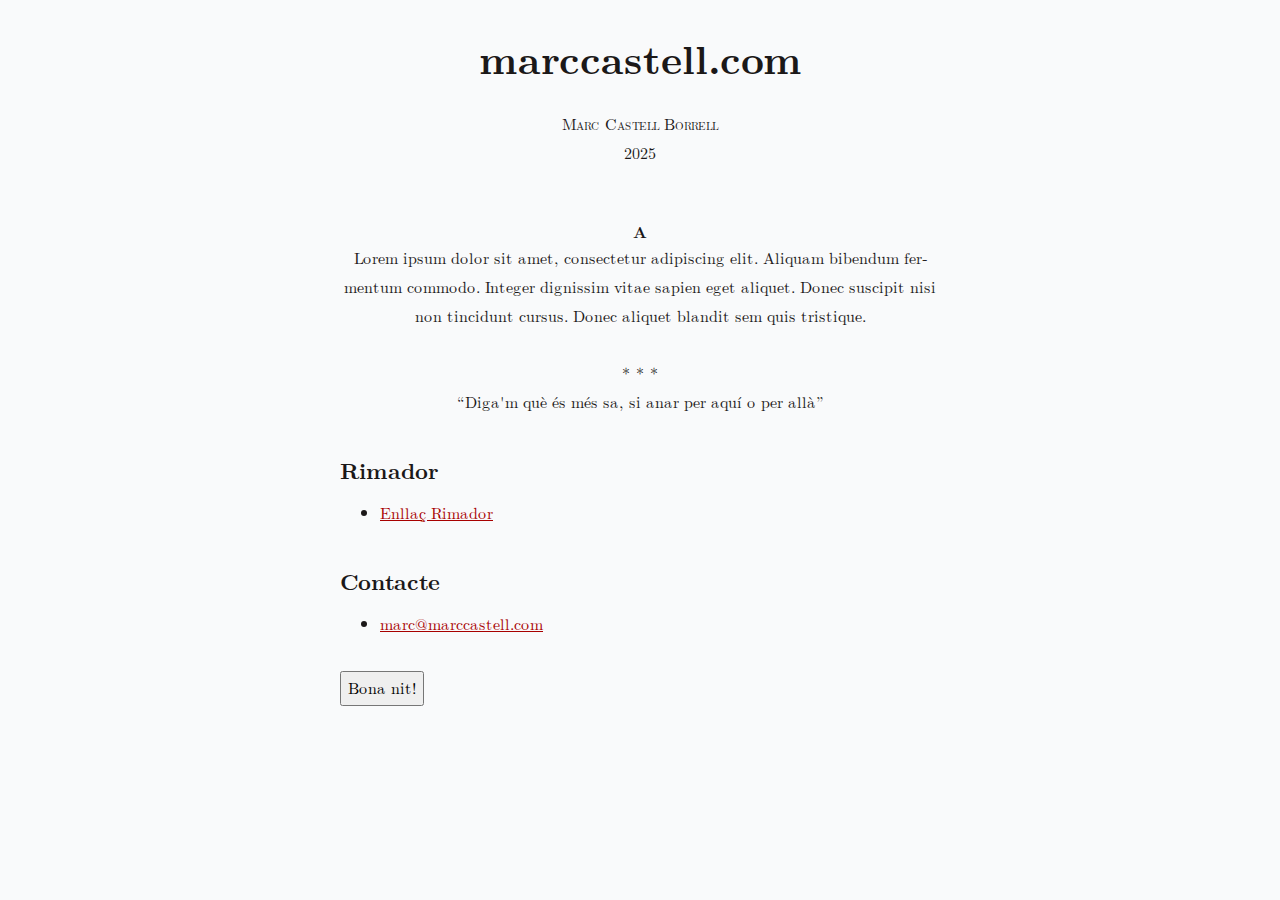
<file: index.html>
<!DOCTYPE html>
<html lang="en">

<head>
  <meta charset="UTF-8" />
  <meta name="viewport" content="width=device-width, initial-scale=1.0" />
  <title>Marc Castell</title>

  <meta name="description"
    content="Web, web, web." />

  <link rel="stylesheet" href="style.css" />
  <script defer src="script.js"></script>
</head>

<body>
  <div class="header">
    <h1>marccastell.com</h1>
  </div>

  <p class="author">Marc Castell Borrell<br>2025</p>

  <div class="abstract">
  <h2>A</h2>
  <p>Lorem ipsum dolor sit amet, consectetur adipiscing elit. Aliquam bibendum fermentum commodo. Integer dignissim vitae sapien eget aliquet. Donec suscipit nisi non tincidunt cursus. Donec aliquet blandit sem quis tristique.<br><br></p>
  <p>* * *</p>
  <q>Diga'm què és més sa, si anar per aquí o per allà</q>
  </div>

  <main>
    <article class="indent-pars">
      <div class="Rimador">
      <h3>Rimador</h3>
      <ul>
        <li><a href="https://rimador.github.io" target="_blank">Enllaç Rimador</a></li>
      </ul>
      </div>

      <div class="Contacte">
        <h3>Contacte</h3>
        <ul>
          <li><a href="mailto:marc@marccastell.com" target="_blank">marc@marccastell.com</a></li>
        </ul>
        </div>

      <button id="dark-mode-toggle">Bona nit!</button>

    </article>
  </main>
</body>
</html>
</file>
<file: style.css>
/*!
 * LaTeX.css (https://latex.vercel.app/)
 *
 * Source: https://github.com/vincentdoerig/latex-css
 * Licensed under MIT (https://github.com/vincentdoerig/latex-css/blob/master/LICENSE)
*/

@font-face {
  font-family: 'Latin Modern';
  font-style: normal;
  font-weight: normal;
  font-display: swap;
  src: url('./fonts/LM-regular.woff2') format('woff2'),
    url('./fonts/LM-regular.woff') format('woff'),
    url('./fonts/LM-regular.ttf') format('truetype');
}

@font-face {
  font-family: 'Latin Modern';
  font-style: italic;
  font-weight: normal;
  font-display: swap;
  src: url('./fonts/LM-italic.woff2') format('woff2'),
    url('./fonts/LM-italic.woff') format('woff'),
    url('./fonts/LM-italic.ttf') format('truetype');
}

@font-face {
  font-family: 'Latin Modern';
  font-style: normal;
  font-weight: bold;
  font-display: swap;
  src: url('./fonts/LM-bold.woff2') format('woff2'),
    url('./fonts/LM-bold.woff') format('woff'),
    url('./fonts/LM-bold.ttf') format('truetype');
}

@font-face {
  font-family: 'Latin Modern';
  font-style: italic;
  font-weight: bold;
  font-display: swap;
  src: url('./fonts/LM-bold-italic.woff2') format('woff2'),
    url('./fonts/LM-bold-italic.woff') format('woff'),
    url('./fonts/LM-bold-italic.ttf') format('truetype');
}

@font-face {
  font-family: 'Libertinus';
  font-style: normal;
  font-weight: normal;
  font-display: swap;
  src: url('./fonts/Libertinus-regular.woff2') format('woff2');
}

@font-face {
  font-family: 'Libertinus';
  font-style: italic;
  font-weight: normal;
  font-display: swap;
  src: url('./fonts/Libertinus-italic.woff2') format('woff2');
}

@font-face {
  font-family: 'Libertinus';
  font-style: normal;
  font-weight: bold;
  font-display: swap;
  src: url('./fonts/Libertinus-bold.woff2') format('woff2');
}

@font-face {
  font-family: 'Libertinus';
  font-style: italic;
  font-weight: bold;
  font-display: swap;
  src: url('./fonts/Libertinus-bold-italic.woff2') format('woff2');
}

@font-face {
  font-family: 'Libertinus';
  font-style: normal;
  font-weight: 600;
  font-display: swap;
  src: url('./fonts/Libertinus-semibold.woff2') format('woff2');
}

@font-face {
  font-family: 'Libertinus';
  font-style: italic;
  font-weight: 600;
  font-display: swap;
  src: url('./fonts/Libertinus-semibold-italic.woff2') format('woff2');
}

/* Box sizing rules */
*,
*::before,
*::after {
  box-sizing: border-box;
}

:root {
  --body-color: hsl(0, 5%, 10%);
  --body-bg-color: hsl(210, 20%, 98%);
  --link-visited: hsl(0, 100%, 33%);
  --link-focus-outline: hsl(220, 90%, 52%);
  --pre-bg-color: hsl(210, 28%, 93%);
  --kbd-bg-color: hsl(210, 5%, 100%);
  --kbd-border-color: hsl(210, 5%, 70%);
  --table-border-color: black;
  --border-width-thin: 1.36px;
  --border-width-thick: 2.27px;
  --sidenote-target-border-color: hsl(55, 55%, 70%);
  --footnotes-border-color: hsl(0, 0%, 39%);
  --text-indent-size: 1.463rem; /* In 12pt [Latin Modern font] LaTeX article
  \parindent =~ 17.625pt; taking also into account the ratio
  1pt[LaTeX] = (72 / 72.27) * 1pt[HTML], with default 12pt/1rem LaTeX.css font
  size, the identation value in rem CSS units is:
  \parindent =~ 17.625 * (72 / 72.27) / 12 = 1.463rem. */
}

.latex-dark {
  --body-color: hsl(0, 0%, 86%);
  --body-bg-color: hsl(0, 0%, 16%);
  --link-visited: hsl(196 80% 77%);
  --link-focus-outline: hsl(215, 63%, 73%);
  --pre-bg-color: hsl(0, 1%, 25%);
  --kbd-bg-color: hsl(0, 0%, 16%);
  --kbd-border-color: hsl(210, 5%, 70%);
  --table-border-color: white;
  --sidenote-target-border-color: hsl(0, 0%, 59%);
  --footnotes-border-color: hsl(0, 0%, 59%);
  --proof-symbol-filter: invert(80%);
}

@media (prefers-color-scheme: dark) {
   .latex-dark-auto {
    --body-color: hsl(0, 0%, 86%);
    --body-bg-color: hsl(0, 0%, 16%);
    --link-visited: hsl(196 80% 77%);
    --link-focus-outline: hsl(215, 63%, 73%);
    --pre-bg-color: hsl(0, 1%, 25%);
    --kbd-bg-color: hsl(0, 0%, 16%);
    --kbd-border-color: hsl(210, 5%, 70%);
    --table-border-color: white;
    --sidenote-target-border-color: hsl(0, 0%, 59%);
    --footnotes-border-color: hsl(0, 0%, 59%);
    --proof-symbol-filter: invert(80%);
  }
}

/* Remove default margin */
body,
h1,
h2,
h3,
h4,
p,
ul[class],
ol[class],
li,
figure,
figcaption,
dl,
dd {
  margin: 0;
}

/* Make default font-size 1rem and add smooth scrolling to anchors */
html {
  font-size: 1rem;
}
@media (prefers-reduced-motion: no-preference) {
  html {
    scroll-behavior: smooth;
  }
}

body.libertinus {
  font-family: 'Libertinus', Georgia, Cambria, 'Times New Roman', Times, serif;
}

body {
  font-family: 'Latin Modern', Georgia, Cambria, 'Times New Roman', Times, serif;
  line-height: 1.8;

  max-width: 80ch;
  min-height: 100vh;
  overflow-x: hidden;
  margin: 0 auto;
  padding: 2rem 1.25rem;

  counter-reset: theorem definition sidenote-counter;

  color: var(--body-color);
  background-color: var(--body-bg-color);

  text-rendering: optimizeLegibility;

  /* Allow automatic hyphenation for all text in the document */
  hyphens: auto;
  -webkit-hyphens: auto;
  -moz-hyphens: auto;
}

/* Justify all paragraphs */
p {
  text-align: justify;
  margin-top: 1rem;
}

/* Indents paragraphs like in LaTeX documents*/
.indent-pars p {
  text-indent: var(--text-indent-size);
}

.indent-pars p.no-indent,
p.no-indent {
  text-indent: 0;
}

.indent-pars ol p,
.indent-pars ul p {
  text-indent: 0;
}

.indent-pars h2 + p,
.indent-pars h3 + p,
.indent-pars h4 + p {
  text-indent: 0;
}

/* A elements that don't have a class get default styles */
a:not([class]) {
  text-decoration-skip-ink: auto;
}

/* Make links red */
a,
a:visited {
  color: var(--link-visited);
}

a:focus {
  outline-offset: 2px;
  outline: 2px solid var(--link-focus-outline);
}

/* Make images easier to work with */
img {
  max-width: 100%;
  height: auto;
  display: block;
}

/* Inherit fonts for inputs and buttons */
input,
button,
textarea,
select {
  font: inherit;
}

/* Prevent textarea from overflowing */
textarea {
  width: 100%;
}

/* Natural flow and rhythm in articles by default */
article > * + * {
  margin-top: 1em;
}

/* Styles for inline code or code snippets */
code,
pre,
kbd {
  font-family: Menlo, Monaco, Consolas, 'Liberation Mono', 'Courier New',
    monospace;
  font-size: 85%;
  hyphens: none;
}
pre {
  padding: 1rem 1.4rem;
  max-width: 100%;
  overflow: auto;
  border-radius: 4px;
  background: var(--pre-bg-color);
}
pre code {
  font-size: 95%;
  position: relative;
}
kbd {
  background: var(--kbd-bg-color);
  border: 1px solid var(--kbd-border-color);
  border-radius: 2px;
  padding: 2px 4px;
  font-size: 75%;
}

/* Better tables */
table:not(.borders-custom) {
  border-collapse: collapse;
  border-spacing: 0;
  width: auto;
  max-width: 100%;
  border-top: var(--border-width-thick) solid var(--table-border-color);
  border-bottom: var(--border-width-thick) solid var(--table-border-color);
  /* display: block; */
  overflow-x: auto; /* does not work because element is not block */
  /* white-space: nowrap; */
  counter-increment: caption;
}
/* add bottom border on column table headings  */
table:not(.borders-custom) tr > th[scope='col'] {
  border-bottom: var(--border-width-thin) solid var(--table-border-color);
}
/* add right border on row table headings  */
table:not(.borders-custom) tr > th[scope='row'] {
  border-right: var(--border-width-thin) solid var(--table-border-color);
}
table:not(.borders-custom) > tbody > tr:first-child > td,
table:not(.borders-custom) > tbody > tr:first-child > th {
  border-top: var(--border-width-thin) solid var(--table-border-color);
}
table:not(.borders-custom) > tbody > tr:last-child > td,
table:not(.borders-custom) > tbody > tr:last-child > th {
  border-bottom: var(--border-width-thin) solid var(--table-border-color);
}

th,
td {
  text-align: left;
  padding: 0.5rem;
  line-height: 1.1;
}
/* Table caption */
caption {
  text-align: left;
  font-size: 0.923em;
  /* border-bottom: 2pt solid #000; */
  padding: 0 0.25em 0.25em;
  width: 100%;
  margin-left: 0;
}

caption::before {
  content: 'Table ' counter(caption) '. ';
  font-weight: bold;
}

/* allow scroll on the x-axis */
.scroll-wrapper {
  overflow-x: auto;
}

/* if a table is wrapped in a scroll wrapper,
  the table cells shouldn't wrap */
.scroll-wrapper > table td {
  white-space: nowrap;
}

/* Table custom borders */
table.borders-custom {
  border-collapse: collapse;
  border-spacing: 0;
  width: auto;
  max-width: 100%;
  overflow-x: auto;
  counter-increment: caption;
}

.border-top-thick {
  border-top: var(--border-width-thick) solid var(--table-border-color);
}
.border-right-thick {
  border-right: var(--border-width-thick) solid var(--table-border-color);
}
.border-bottom-thick {
  border-bottom: var(--border-width-thick) solid var(--table-border-color);
}
.border-left-thick {
  border-left: var(--border-width-thick) solid var(--table-border-color);
}

.border-top-thin {
  border-top: var(--border-width-thin) solid var(--table-border-color);
}
.border-right-thin {
  border-right: var(--border-width-thin) solid var(--table-border-color);
}
.border-bottom-thin {
  border-bottom: var(--border-width-thin) solid var(--table-border-color);
}
.border-left-thin {
  border-left: var(--border-width-thin) solid var(--table-border-color);
}

/* Table column alignment */
.col-1-l tr > :nth-child(1),
.col-2-l tr > :nth-child(2),
.col-3-l tr > :nth-child(3),
.col-4-l tr > :nth-child(4),
.col-5-l tr > :nth-child(5),
.col-6-l tr > :nth-child(6),
.col-7-l tr > :nth-child(7),
.col-8-l tr > :nth-child(8),
.col-9-l tr > :nth-child(9),
.col-10-l tr > :nth-child(10),
.col-11-l tr > :nth-child(11),
.col-12-l tr > :nth-child(12) {
  text-align: left;
}
.col-1-c tr > :nth-child(1),
.col-2-c tr > :nth-child(2),
.col-3-c tr > :nth-child(3),
.col-4-c tr > :nth-child(4),
.col-5-c tr > :nth-child(5),
.col-6-c tr > :nth-child(6),
.col-7-c tr > :nth-child(7),
.col-8-c tr > :nth-child(8),
.col-9-c tr > :nth-child(9),
.col-10-c tr > :nth-child(10),
.col-11-c tr > :nth-child(11),
.col-12-c tr > :nth-child(12) {
  text-align: center;
}
.col-1-r tr > :nth-child(1),
.col-2-r tr > :nth-child(2),
.col-3-r tr > :nth-child(3),
.col-4-r tr > :nth-child(4),
.col-5-r tr > :nth-child(5),
.col-6-r tr > :nth-child(6),
.col-7-r tr > :nth-child(7),
.col-8-r tr > :nth-child(8),
.col-9-r tr > :nth-child(9),
.col-10-r tr > :nth-child(10),
.col-11-r tr > :nth-child(11),
.col-12-r tr > :nth-child(12) {
  text-align: right;
}

/* Format figure captions (based on table captions) */
figure {
  counter-increment: figcaption;
}
figcaption {
  text-align: left;
  font-size: 0.923em;
  padding: 0.25em 0.25em 0;
  width: 100%;
  margin-left: 0;
}
figcaption::before {
  content: 'Figure ' counter(figcaption) '. ';
  font-weight: bold;
}

/* Center align the title */
h1:first-child {
  text-align: center;
}

/* Nested ordered list for ToC */
nav ol {
  counter-reset: item;
  padding-left: 2rem;
}
nav ol > li {
  display: block;
}
nav ol > li::before {
  content: counters(item, '.') ' ';
  counter-increment: item;
  padding-right: 0.85rem;
}

/* Center definitions (most useful for display equations) */
dl dd {
  text-align: center;
}

/* Theorem */
.theorem {
  counter-increment: theorem;
  display: block;
  margin: 12px 0;
  font-style: italic;
}
.theorem::before {
  content: 'Theorem ' counter(theorem) '. ';
  font-weight: bold;
  font-style: normal;
}

/* Lemma */
.lemma {
  counter-increment: theorem;
  display: block;
  margin: 12px 0;
  font-style: italic;
}
.lemma::before {
  content: 'Lemma ' counter(theorem) '. ';
  font-weight: bold;
  font-style: normal;
}

/* Proof */
.proof {
  display: block;
  margin: 12px 0;
  font-style: normal;
  position: relative;
}
.proof::before {
  content: 'Proof. ' attr(title);
  font-style: italic;
}
.proof::after {
  content: '◾️';
  filter: var(--proof-symbol-filter);
  position: absolute;
  right: -12px;
  bottom: -2px;
}

/* Definition */
.definition {
  counter-increment: definition;
  display: block;
  margin: 12px 0;
  font-style: normal;
}
.definition::before {
  content: 'Definition ' counter(definition) '. ';
  font-weight: bold;
  font-style: normal;
}

/* Center align author name, use small caps and add vertical spacing  */
.author {
  margin: 0.85rem 0;
  font-variant-caps: small-caps;
  text-align: center;
}

/* Sidenotes */

.sidenote {
  font-size: 0.8rem;
  float: right;
  clear: right;
  width: 18vw;
  margin-right: -20vw;
  margin-bottom: 1em;
  text-indent: 0;
}

.sidenote.left {
  float: left;
  margin-left: -20vw;
  margin-bottom: 1em;
  text-indent: 0;
}

/* (WIP) add border when a sidenote is clicked on */
.sidenote:target {
  border: var(--sidenote-target-border-color) 1.5px solid;
  padding: 0 .5rem;
  scroll-margin-block-start: 10rem;
}

/* sidenote counter */
.sidenote-number {
  counter-increment: sidenote-counter;
}

.sidenote-number::after,
.sidenote::before {
  position: relative;
  vertical-align: baseline;
}

/* add number in main content */
.sidenote-number::after {
  content: counter(sidenote-counter);
  font-size: 0.7rem;
  top: -0.5rem;
  left: 0.1rem;
}

/* add number in front of the sidenote */
.sidenote-number ~ .sidenote::before {
  content: counter(sidenote-counter) ' ';
  font-size: 0.7rem;
  top: -0.5rem;
}

label.sidenote-toggle:not(.sidenote-number) {
  display: none;
}

/* sidenotes inside blockquotes are indented more */
blockquote .sidenote {
  margin-right: -24vw;
  width: 18vw;
}


label.sidenote-toggle {
  display: inline;
  cursor: pointer;
}

input.sidenote-toggle {
  display: none;
}

@media (max-width: 1050px) {
  label.sidenote-toggle:not(.sidenote-number) {
    display: inline;
  }
  .sidenote {
    display: none;
  }
  .sidenote-toggle:checked + .sidenote {
    display: block;
    margin: 0.5rem 1.25rem 1rem 0.5rem;
    float: left;
    left: 1rem;
    clear: both;
    width: 95%;
  }
  /* tweak indentation of sidenote inside a blockquote */
  blockquote .sidenote {
    margin-right: -25vw;
    width: 16vw;
  }
}

/* Make footnote text smaller and left align it (looks bad with long URLs) */
.footnotes p {
  text-align: left;
  line-height: 1.5;
  font-size: 85%;
  margin-bottom: 0.4rem;
}
.footnotes {
  border-top: 1px solid var(--footnotes-border-color);
}

/* Center title and paragraph */
.abstract,
.abstract p {
  text-align: center;
  margin-top: 0;
}
.abstract {
  margin: 2.25rem 0;
}
.abstract > h2 {
  font-size: 1rem;
  margin-bottom: -0.2rem;
}

/* Format the LaTeX symbol correctly (a higher up, e lower) */
.latex span:nth-child(1) {
  text-transform: uppercase;
  font-size: 0.75em;
  vertical-align: 0.28em;
  margin-left: -0.48em;
  margin-right: -0.15em;
  line-height: 1ex;
}

.latex span:nth-child(2) {
  text-transform: uppercase;
  vertical-align: -0.5ex;
  margin-left: -0.1667em;
  margin-right: -0.125em;
  line-height: 1ex;
}

/* Prevent line breaks inside an element */
.whitespace-nowrap {
  white-space: nowrap;
}

/* Heading typography */
h1 {
  font-size: 2.5rem;
  line-height: 3.25rem;
  margin-bottom: 1.625rem;
}

h2 {
  font-size: 1.7rem;
  line-height: 2rem;
  margin-top: 3rem;
}

h3 {
  font-size: 1.4rem;
  margin-top: 2.5rem;
}

h4 {
  font-size: 1.2rem;
  margin-top: 2rem;
}

h5 {
  font-size: 1rem;
  margin-top: 1.8rem;
}

h6 {
  font-size: 1rem;
  font-style: italic;
  font-weight: normal;
  margin-top: 2.5rem;
}

h3,
h4,
h5,
h6 {
  line-height: 1.625rem;
}

h1 + h2 {
  margin-top: 1.625rem;
}

h2 + h3,
h3 + h4,
h4 + h5 {
  margin-top: 0.8rem;
}

h5 + h6 {
  margin-top: -0.8rem;
}

h2,
h3,
h4,
h5,
h6 {
  margin-bottom: 0.8rem;
}
</file>
